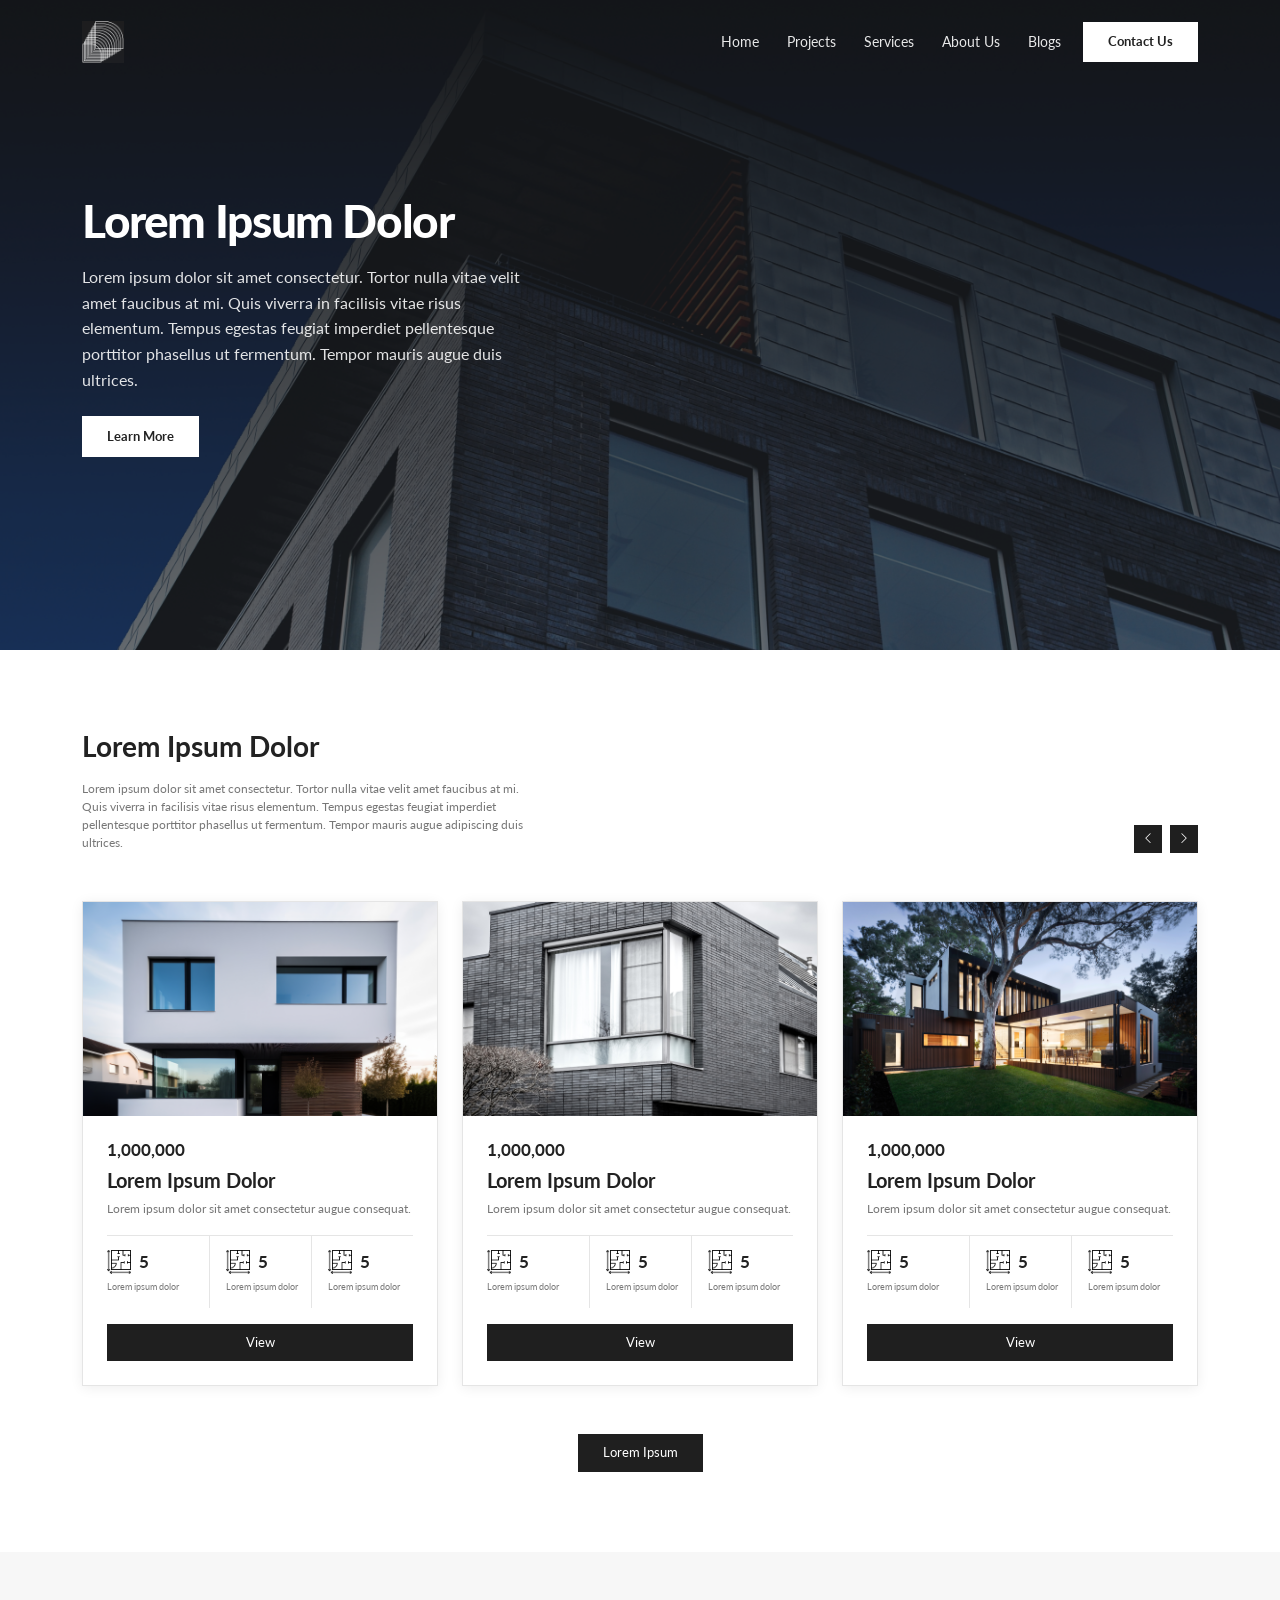
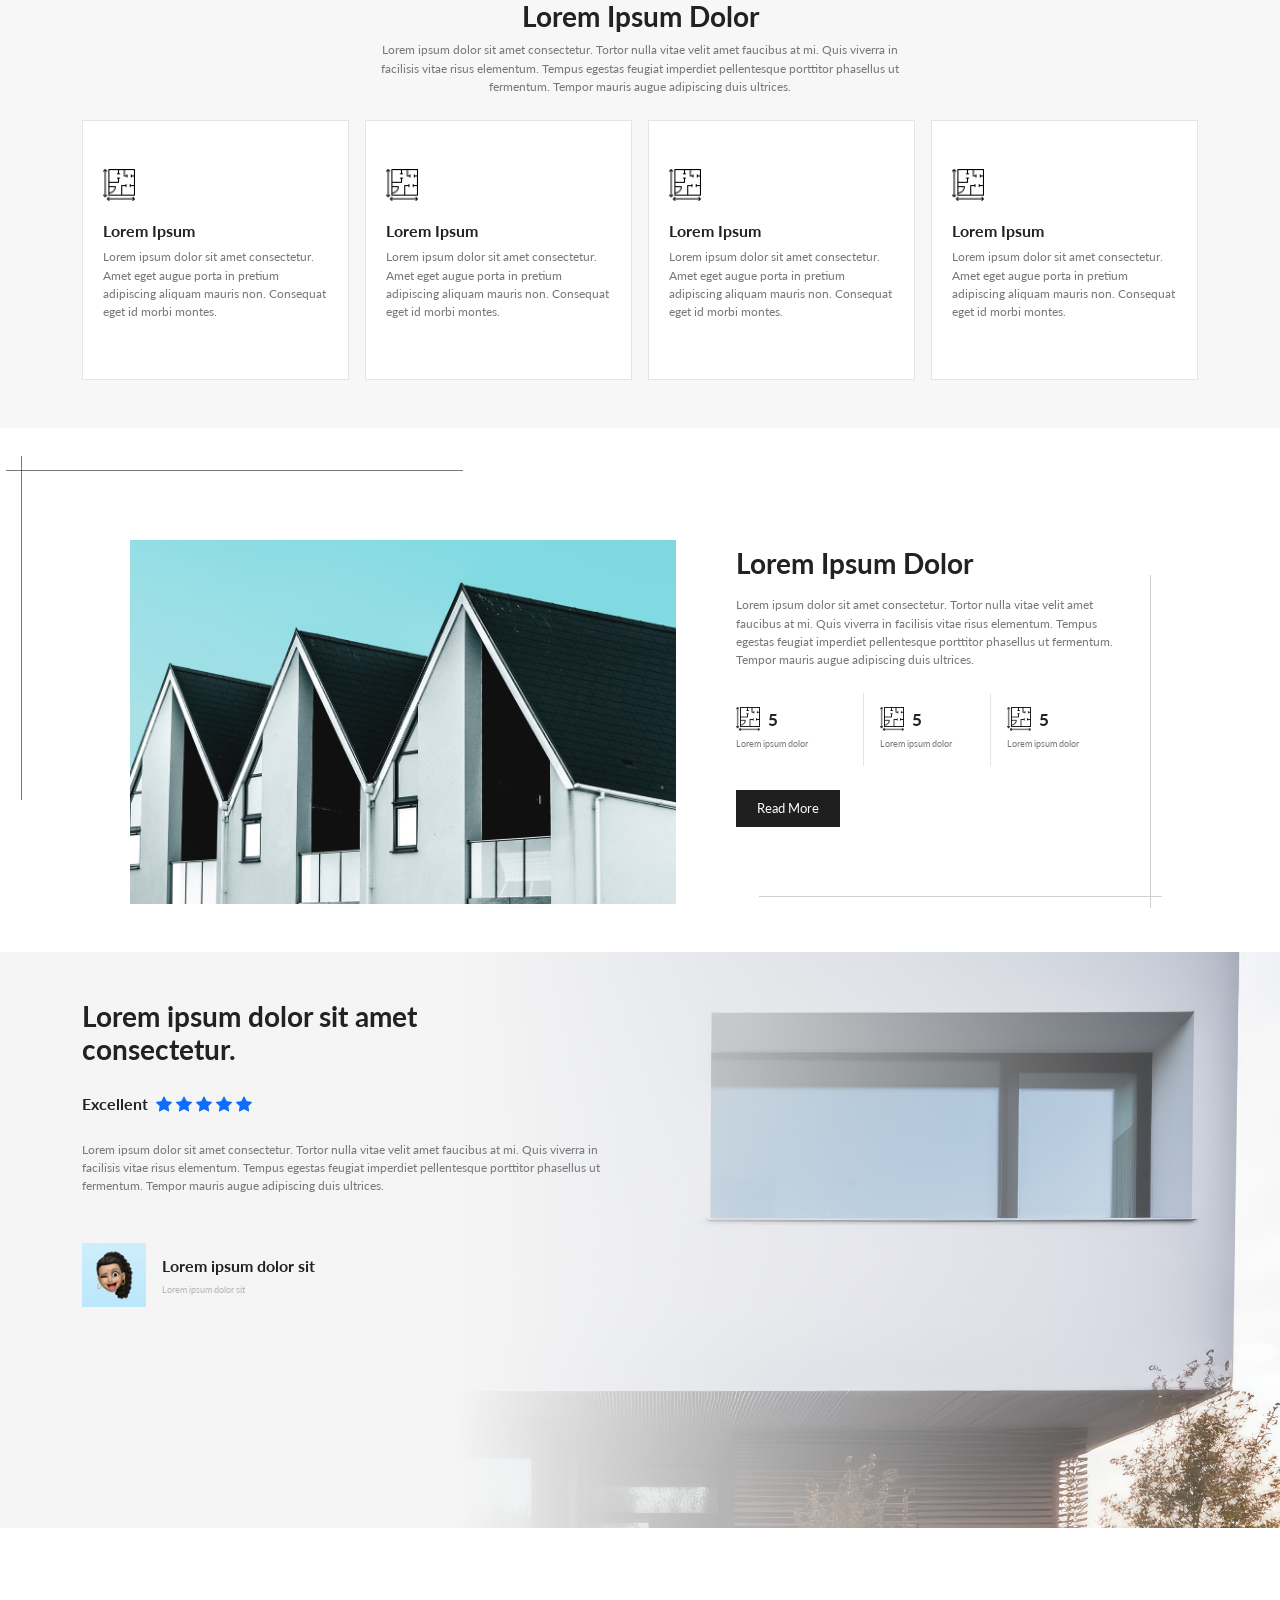
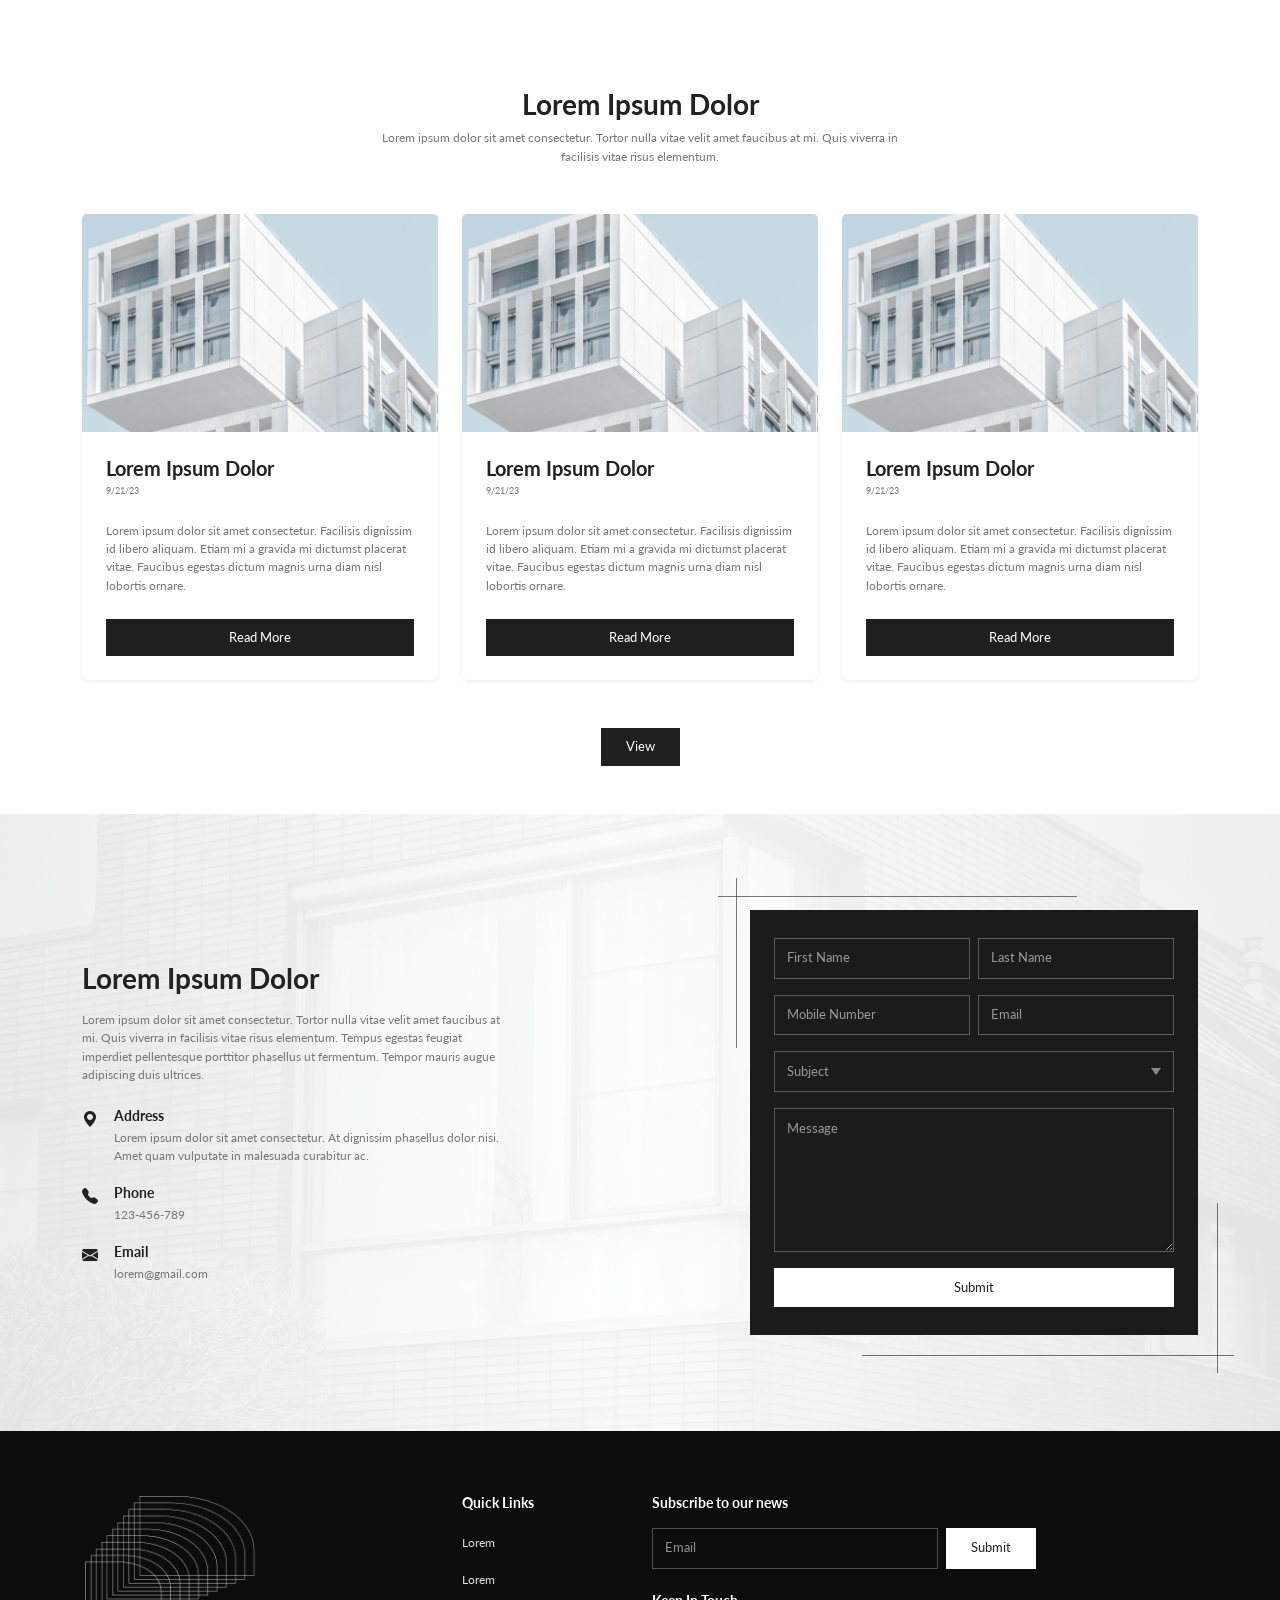
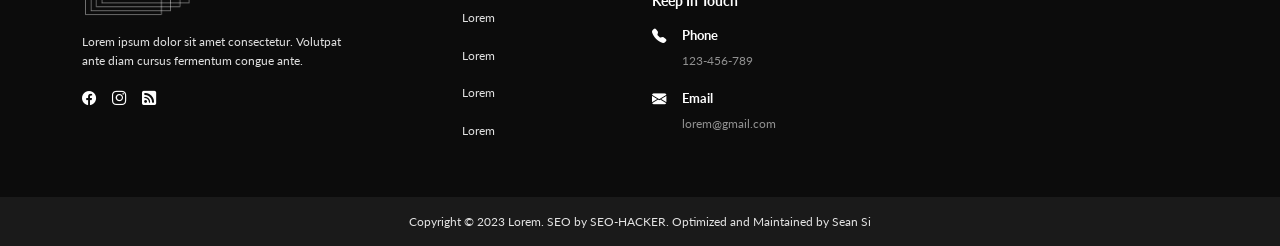
<file: index.html>
<!doctype html>
<html lang="en">

<head>
  <meta charset="utf-8">
  <meta name="viewport" content="width=device-width, initial-scale=1">
  <title>Test sample</title>
  <link href="https://cdn.jsdelivr.net/npm/bootstrap@5.3.8/dist/css/bootstrap.min.css" rel="stylesheet"
    integrity="sha384-sRIl4kxILFvY47J16cr9ZwB07vP4J8+LH7qKQnuqkuIAvNWLzeN8tE5YBujZqJLB" crossorigin="anonymous">
  <link href="https://cdn.jsdelivr.net/npm/bootstrap-icons@1.11.3/font/bootstrap-icons.min.css" rel="stylesheet">
  <link href="https://cdn.jsdelivr.net/npm/aos@2.3.4/dist/aos.css" rel="stylesheet">
  <link href="./assets/css/style.css" rel="stylesheet">
</head>

<body>

  <nav class="navbar navbar-expand-lg navbar-dark site-navbar position-absolute top-0 start-0 w-100 z-3 py-3">
    <div class="container">
      <a class="navbar-brand" href="#">
        <img src="./assets/img/LogoNav.png" alt="Logo" class="site-logo">
      </a>

      <button class="navbar-toggler" type="button" data-bs-toggle="collapse" data-bs-target="#navbarSupportedContent"
        aria-controls="navbarSupportedContent" aria-expanded="false" aria-label="Toggle navigation">
        <span class="navbar-toggler-icon"></span>
      </button>

      <div class="collapse navbar-collapse" id="navbarSupportedContent">
        <ul class="navbar-nav ms-auto align-items-lg-center">
          <li class="nav-item"><a class="nav-link" aria-current="page" href="#">Home</a></li>
          <li class="nav-item"><a class="nav-link" href="#projects">Projects</a></li>
          <li class="nav-item"><a class="nav-link" href="#services">Services</a></li>
          <li class="nav-item"><a class="nav-link" href="#about">About Us</a></li>
          <li class="nav-item"><a class="nav-link" href="#blogs">Blogs</a></li>
          <li class="nav-item ms-lg-2 mt-2 mt-lg-0">
            <a class="btn btn-light-site" href="#contact">Contact Us</a>
          </li>
        </ul>
      </div>
    </div>
  </nav>

  <header class="hero position-relative d-flex align-items-center">
    <div class="hero-overlay position-absolute top-0 start-0 w-100 h-100"></div>

    <div class="container position-relative z-2">
      <div class="row">
        <div class="col-12 col-md-8 col-lg-5">
          <h1 class="text-on-dark mb-3">Lorem Ipsum Dolor</h1>
          <p class="text-on-dark-muted mb-4">
            Lorem ipsum dolor sit amet consectetur. Tortor nulla vitae velit amet faucibus at mi.
            Quis viverra in facilisis vitae risus elementum. Tempus egestas feugiat imperdiet
            pellentesque porttitor phasellus ut fermentum. Tempor mauris augue duis ultrices.
          </p>
          <a class="btn btn-light-site" href="#">Learn More</a>
        </div>
      </div>
    </div>
  </header>

  <!-- Project Section -->

  <section id="projects" class="section">
    <div class="container-xl">

      <div class="row align-items-end gy-3 mb-5">
        <div class="col-12 col-lg-5">
          <h2 class="mb-3">Lorem Ipsum Dolor</h2>
          <p class="text-body-sm text-muted-site mb-0">
            Lorem ipsum dolor sit amet consectetur. Tortor nulla vitae velit amet faucibus at mi.
            Quis viverra in facilisis vitae risus elementum. Tempus egestas feugiat imperdiet
            pellentesque porttitor phasellus ut fermentum. Tempor mauris augue adipiscing duis ultrices.
          </p>
        </div>

        <div class="col-12 col-lg-7">
          <div class="d-flex justify-content-start justify-content-lg-end gap-2">
            <button type="button" class="btn btn-site btn-icon" aria-label="Previous">
              <i class="bi bi-chevron-left"></i>
            </button>
            <button type="button" class="btn btn-site btn-icon" aria-label="Next">
              <i class="bi bi-chevron-right"></i>
            </button>
          </div>
        </div>
      </div>

      <div class="row g-4">

        <div class="col-12 col-md-6 col-lg-4">
          <article class="card project-card h-100">
            <img src="./assets/img/House1.png" alt="Project One" class="card-img-top project-image">
            <div class="card-body d-flex flex-column p-4">
              <div class="text-price mb-2">1,000,000</div>
              <h3 class="mb-2">Lorem Ipsum Dolor</h3>
              <p class="text-body-sm text-muted-site mb-3">Lorem ipsum dolor sit amet consectetur augue consequat.</p>

              <div class="row g-0 project-details mt-auto">
                <div class="col-4 project-detail">
                  <div class="d-flex align-items-center gap-2">
                    <img src="./assets/img/blueprint 1.png" alt="" class="detail-icon">
                    <span class="text-stat">5</span>
                  </div>
                  <small class="text-caption text-muted-site">Lorem ipsum dolor</small>
                </div>
                <div class="col-4 project-detail">
                  <div class="d-flex align-items-center gap-2">
                    <img src="./assets/img/blueprint 1.png" alt="" class="detail-icon">
                    <span class="text-stat">5</span>
                  </div>
                  <small class="text-caption text-muted-site">Lorem ipsum dolor</small>
                </div>
                <div class="col-4 project-detail">
                  <div class="d-flex align-items-center gap-2">
                    <img src="./assets/img/blueprint 1.png" alt="" class="detail-icon">
                    <span class="text-stat">5</span>
                  </div>
                  <small class="text-caption text-muted-site">Lorem ipsum dolor</small>
                </div>
              </div>

              <a href="#" class="btn btn-site w-100 mt-3">View</a>
            </div>
          </article>
        </div>

        <div class="col-12 col-md-6 col-lg-4">
          <article class="card project-card h-100">
            <img src="./assets/img/House2.png" alt="Project Two" class="card-img-top project-image">
            <div class="card-body d-flex flex-column p-4">
              <div class="text-price mb-2">1,000,000</div>
              <h3 class="mb-2">Lorem Ipsum Dolor</h3>
              <p class="text-body-sm text-muted-site mb-3">Lorem ipsum dolor sit amet consectetur augue consequat.</p>

              <div class="row g-0 project-details mt-auto">
                <div class="col-4 project-detail">
                  <div class="d-flex align-items-center gap-2">
                    <img src="./assets/img/blueprint 1.png" alt="" class="detail-icon">
                    <span class="text-stat">5</span>
                  </div>
                  <small class="text-caption text-muted-site">Lorem ipsum dolor</small>
                </div>
                <div class="col-4 project-detail">
                  <div class="d-flex align-items-center gap-2">
                    <img src="./assets/img/blueprint 1.png" alt="" class="detail-icon">
                    <span class="text-stat">5</span>
                  </div>
                  <small class="text-caption text-muted-site">Lorem ipsum dolor</small>
                </div>
                <div class="col-4 project-detail">
                  <div class="d-flex align-items-center gap-2">
                    <img src="./assets/img/blueprint 1.png" alt="" class="detail-icon">
                    <span class="text-stat">5</span>
                  </div>
                  <small class="text-caption text-muted-site">Lorem ipsum dolor</small>
                </div>
              </div>

              <a href="#" class="btn btn-site w-100 mt-3">View</a>
            </div>
          </article>
        </div>

        <div class="col-12 col-md-6 col-lg-4">
          <article class="card project-card h-100">
            <img src="./assets/img/House3.png" alt="Project Three" class="card-img-top project-image">
            <div class="card-body d-flex flex-column p-4">
              <div class="text-price mb-2">1,000,000</div>
              <h3 class="mb-2">Lorem Ipsum Dolor</h3>
              <p class="text-body-sm text-muted-site mb-3">Lorem ipsum dolor sit amet consectetur augue consequat.</p>

              <div class="row g-0 project-details mt-auto">
                <div class="col-4 project-detail">
                  <div class="d-flex align-items-center gap-2">
                    <img src="./assets/img/blueprint 1.png" alt="" class="detail-icon">
                    <span class="text-stat">5</span>
                  </div>
                  <small class="text-caption text-muted-site">Lorem ipsum dolor</small>
                </div>
                <div class="col-4 project-detail">
                  <div class="d-flex align-items-center gap-2">
                    <img src="./assets/img/blueprint 1.png" alt="" class="detail-icon">
                    <span class="text-stat">5</span>
                  </div>
                  <small class="text-caption text-muted-site">Lorem ipsum dolor</small>
                </div>
                <div class="col-4 project-detail">
                  <div class="d-flex align-items-center gap-2">
                    <img src="./assets/img/blueprint 1.png" alt="" class="detail-icon">
                    <span class="text-stat">5</span>
                  </div>
                  <small class="text-caption text-muted-site">Lorem ipsum dolor</small>
                </div>
              </div>

              <a href="#" class="btn btn-site w-100 mt-3">View</a>
            </div>
          </article>
        </div>

      </div>

      <div class="text-center mt-5">
        <a href="#" class="btn btn-site px-4">Lorem Ipsum</a>
      </div>

    </div>
  </section>

  <!-- services section -->

  <section id="services" class="services-section py-5">

    <div class="container-xl">

      <div class="row justify-content-center text-center mb-4">

        <div class="col-12 col-md-8 col-lg-6">

          <h2 class="mb-2">
            Lorem Ipsum Dolor
          </h2>

          <p class="text-body-sm text-muted-site mb-0">
            Lorem ipsum dolor sit amet consectetur. Tortor nulla vitae velit amet
            faucibus at mi. Quis viverra in facilisis vitae risus elementum.
            Tempus egestas feugiat imperdiet pellentesque porttitor phasellus ut
            fermentum. Tempor mauris augue adipiscing duis ultrices.
          </p>

        </div>

      </div>

      <div class="row g-3">

        <div class="col-12 col-md-6 col-lg-3">

          <article class="service-card h-100">

            <img src="./assets/img/blueprint 1.png" alt="" class="service-icon">

            <h3 class="mb-2">
              Lorem Ipsum
            </h3>

            <p class="text-body-sm text-muted-site mb-0">
              Lorem ipsum dolor sit amet consectetur.
              Amet eget augue porta in pretium
              adipiscing aliquam mauris non. Consequat
              eget id morbi montes.
            </p>

          </article>

        </div>

        <div class="col-12 col-md-6 col-lg-3">

          <article class="service-card h-100">

            <img src="./assets/img/blueprint 1.png" alt="" class="service-icon">

            <h3 class="mb-2">
              Lorem Ipsum
            </h3>

            <p class="text-body-sm text-muted-site mb-0">
              Lorem ipsum dolor sit amet consectetur.
              Amet eget augue porta in pretium
              adipiscing aliquam mauris non. Consequat
              eget id morbi montes.
            </p>

          </article>

        </div>

        <div class="col-12 col-md-6 col-lg-3">

          <article class="service-card h-100">

            <img src="./assets/img/blueprint 1.png" alt="" class="service-icon">

            <h3 class="mb-2">
              Lorem Ipsum
            </h3>

            <p class="text-body-sm text-muted-site mb-0">
              Lorem ipsum dolor sit amet consectetur.
              Amet eget augue porta in pretium
              adipiscing aliquam mauris non. Consequat
              eget id morbi montes.
            </p>

          </article>

        </div>

        <div class="col-12 col-md-6 col-lg-3">

          <article class="service-card h-100">

            <img src="./assets/img/blueprint 1.png" alt="" class="service-icon">

            <h3 class="mb-2">
              Lorem Ipsum
            </h3>

            <p class="text-body-sm text-muted-site mb-0">
              Lorem ipsum dolor sit amet consectetur.
              Amet eget augue porta in pretium
              adipiscing aliquam mauris non. Consequat
              eget id morbi montes.
            </p>

          </article>

        </div>


      </div>

    </div>

  </section>

  <!-- about section -->

  <section id="about" class="about-section">
    <div class="container-xl">
      <div class="row justify-content-center align-items-center gy-5">

        <div class="col-12 col-lg-6">
          <div class="about-media">
            <img src="./assets/img/4thsection.png" alt="About Us" class="about-image">
          </div>
        </div>

        <div class="col-12 col-lg-5 ps-lg-5">
          <div class="about-content">
            <h2 class="mb-3">Lorem Ipsum Dolor</h2>
            <p class="text-body-sm text-muted-site mb-4">
              Lorem ipsum dolor sit amet consectetur. Tortor nulla vitae velit amet faucibus at mi.
              Quis viverra in facilisis vitae risus elementum. Tempus egestas feugiat imperdiet
              pellentesque porttitor phasellus ut fermentum. Tempor mauris augue adipiscing duis ultrices.
            </p>

            <div class="row g-0 about-details">
              <div class="col-4 project-detail">
                <div class="d-flex align-items-center gap-2">
                  <img src="./assets/img/blueprint 1.png" alt="" class="detail-icon">
                  <span class="text-stat">5</span>
                </div>
                <small class="text-caption text-muted-site">Lorem ipsum dolor</small>
              </div>
              <div class="col-4 project-detail">
                <div class="d-flex align-items-center gap-2">
                  <img src="./assets/img/blueprint 1.png" alt="" class="detail-icon">
                  <span class="text-stat">5</span>
                </div>
                <small class="text-caption text-muted-site">Lorem ipsum dolor</small>
              </div>
              <div class="col-4 project-detail">
                <div class="d-flex align-items-center gap-2">
                  <img src="./assets/img/blueprint 1.png" alt="" class="detail-icon">
                  <span class="text-stat">5</span>
                </div>
                <small class="text-caption text-muted-site">Lorem ipsum dolor</small>
              </div>
            </div>

            <a href="#" class="btn btn-site mt-4">Read More</a>
          </div>
        </div>

      </div>
    </div>
    <div class="about-review mt-5 position-relative">

      <img src="./assets/img/5thsection.png" alt="About Us"
        class="about-review-bg position-absolute top-0 start-0 w-100 h-100">

      <div class="container-xl position-relative">

        <div class="row align-items-center py-5">

          <div class="col-12 col-md-7 col-lg-6">

            <h2 class="mb-4">
              Lorem ipsum dolor sit amet<br class="d-none d-lg-block">
              consectetur.
            </h2>
            <div class="d-flex align-items-center gap-2 mb-4">

              <strong>
                Excellent
              </strong>

              <div class="text-primary d-flex gap-1">

                <i class="bi bi-star-fill"></i>
                <i class="bi bi-star-fill"></i>
                <i class="bi bi-star-fill"></i>
                <i class="bi bi-star-fill"></i>
                <i class="bi bi-star-fill"></i>

              </div>

            </div>

            <p class="text-body-sm text-muted-site mb-0">
              Lorem ipsum dolor sit amet consectetur.
              Tortor nulla vitae velit amet faucibus at mi.
              Quis viverra in facilisis vitae risus elementum.
              Tempus egestas feugiat imperdiet pellentesque
              porttitor phasellus ut fermentum.
              Tempor mauris augue adipiscing duis ultrices.
            </p>

            <div class="d-flex align-items-center mt-5">

              <img src="./assets/img/Client.png" alt="Client" class="about-client-img">

              <div class="ms-3">

                <strong class="d-block">
                  Lorem ipsum dolor sit
                </strong>

                <small class="d-block mt-1 text-caption text-muted-site opacity-50">
                  Lorem ipsum dolor sit
                </small>
              </div>
            </div>
          </div>
        </div>
      </div>
    </div>
  </section>

  <!-- Blogs Section -->

  <section id="blogs" class="py-5">

    <div class="container-xl">

      <div class="row justify-content-center text-center mb-5">

        <div class="col-12 col-md-8 col-lg-6">

          <h2 class="mb-2">
            Lorem Ipsum Dolor
          </h2>

          <p class="text-body-sm text-muted-site mb-0">
            Lorem ipsum dolor sit amet consectetur. Tortor nulla vitae velit amet faucibus at mi.
            Quis viverra in facilisis vitae risus elementum.
          </p>

        </div>

      </div>


      <div class="row g-4">

        <div class="col-12 col-md-6 col-lg-4">

          <article class="card h-100 border-0 shadow-sm">

            <img src="./assets/img/blogs.png" alt="Blog One" class="card-img-top w-100"
              style="aspect-ratio: 490 / 300; object-fit: cover;">

            <div class="card-body d-flex flex-column p-4">

              <h3 class="mb-1">
                Lorem Ipsum Dolor
              </h3>

              <small class="text-caption text-muted-site mb-4">
                9/21/23
              </small>

              <p class="text-body-sm text-muted-site mb-4">
                Lorem ipsum dolor sit amet consectetur. Facilisis dignissim id libero aliquam.
                Etiam mi a gravida mi dictumst placerat vitae. Faucibus egestas dictum magnis
                urna diam nisl lobortis ornare.
              </p>

              <a href="#" class="btn btn-site w-100 mt-auto">
                Read More
              </a>

            </div>

          </article>

        </div>


        <div class="col-12 col-md-6 col-lg-4">

          <article class="card h-100 border-0 shadow-sm">

            <img src="./assets/img/blogs.png" alt="Blog Two" class="card-img-top w-100"
              style="aspect-ratio: 490 / 300; object-fit: cover;">

            <div class="card-body d-flex flex-column p-4">

              <h3 class="mb-1">
                Lorem Ipsum Dolor
              </h3>

              <small class="text-caption text-muted-site mb-4">
                9/21/23
              </small>

              <p class="text-body-sm text-muted-site mb-4">
                Lorem ipsum dolor sit amet consectetur. Facilisis dignissim id libero aliquam.
                Etiam mi a gravida mi dictumst placerat vitae. Faucibus egestas dictum magnis
                urna diam nisl lobortis ornare.
              </p>

              <a href="#" class="btn btn-site w-100 mt-auto">
                Read More
              </a>

            </div>

          </article>

        </div>

        <div class="col-12 col-md-6 col-lg-4">

          <article class="card h-100 border-0 shadow-sm">

            <img src="./assets/img/blogs.png" alt="Blog Three" class="card-img-top w-100"
              style="aspect-ratio: 490 / 300; object-fit: cover;">

            <div class="card-body d-flex flex-column p-4">

              <h3 class="mb-1">
                Lorem Ipsum Dolor
              </h3>

              <small class="text-caption text-muted-site mb-4">
                9/21/23
              </small>

              <p class="text-body-sm text-muted-site mb-4">
                Lorem ipsum dolor sit amet consectetur. Facilisis dignissim id libero aliquam.
                Etiam mi a gravida mi dictumst placerat vitae. Faucibus egestas dictum magnis
                urna diam nisl lobortis ornare.
              </p>

              <a href="#" class="btn btn-site w-100 mt-auto">
                Read More
              </a>

            </div>

          </article>

        </div>

      </div>

      <div class="text-center mt-5">

        <a href="#" class="btn btn-site px-4">
          View
        </a>

      </div>

    </div>

  </section>

  <!-- 
Footer Section -->
  <section id="contact" class="contact-section"
    style="background: url('./assets/img/contactus.png') center / cover no-repeat;">
    <div class="container-xl">
      <div class="row align-items-center gy-5">

        <div class="col-12 col-lg-6" data-aos="fade-right">
          <div class="contact-info mx-auto ms-lg-0">
            <h2 class="mb-3">Lorem Ipsum Dolor</h2>
            <p class="text-body-sm text-muted-site mb-4">
              Lorem ipsum dolor sit amet consectetur. Tortor nulla vitae velit amet faucibus at mi.
              Quis viverra in facilisis vitae risus elementum. Tempus egestas feugiat imperdiet
              pellentesque porttitor phasellus ut fermentum. Tempor mauris augue adipiscing duis ultrices.
            </p>

            <ul class="list-unstyled contact-list mb-0">
              <li class="d-flex gap-3">
                <i class="bi bi-geo-alt-fill contact-list-icon"></i>
                <div>
                  <h3 class="contact-list-title">Address</h3>
                  <p class="text-body-sm text-muted-site mb-0">
                    Lorem ipsum dolor sit amet consectetur. At dignissim phasellus dolor nisi.
                    Amet quam vulputate in malesuada curabitur ac.
                  </p>
                </div>
              </li>
              <li class="d-flex gap-3">
                <i class="bi bi-telephone-fill contact-list-icon"></i>
                <div>
                  <h3 class="contact-list-title">Phone</h3>
                  <p class="text-body-sm text-muted-site mb-0">123-456-789</p>
                </div>
              </li>
              <li class="d-flex gap-3">
                <i class="bi bi-envelope-fill contact-list-icon"></i>
                <div>
                  <h3 class="contact-list-title">Email</h3>
                  <p class="text-body-sm text-muted-site mb-0">lorem@gmail.com</p>
                </div>
              </li>
            </ul>
          </div>
        </div>

        <div class="col-12 col-lg-6" data-aos="fade-left" data-aos-delay="150">
          <div class="contact-card-wrap mx-auto me-lg-0">
            <form class="contact-card" action="#" method="post">
              <div class="row g-2 mb-3">
                <div class="col-6">
                  <input type="text" class="form-control form-control-site" placeholder="First Name"
                    aria-label="First Name" required>
                </div>
                <div class="col-6">
                  <input type="text" class="form-control form-control-site" placeholder="Last Name"
                    aria-label="Last Name" required>
                </div>
              </div>

              <div class="row g-2 mb-3">
                <div class="col-6">
                  <input type="tel" class="form-control form-control-site" placeholder="Mobile Number"
                    aria-label="Mobile Number">
                </div>
                <div class="col-6">
                  <input type="email" class="form-control form-control-site" placeholder="Email" aria-label="Email"
                    required>
                </div>
              </div>

              <select class="form-select form-control-site mb-3" aria-label="Subject" required>
                <option value="" selected disabled>Subject</option>
                <option>General Inquiry</option>
                <option>Projects</option>
                <option>Services</option>
              </select>

              <textarea class="form-control form-control-site mb-3" rows="6" placeholder="Message" aria-label="Message"
                required></textarea>

              <button type="submit" class="btn btn-light-site w-100 btn-submit">Submit</button>
            </form>
          </div>
        </div>

      </div>
    </div>
  </section>

  <footer class="site-footer">
    <div class="container-xl footer-main">
      <div class="row gy-5">

        <div class="col-12 col-md-6 col-lg-4" data-aos="fade-up">
          <img src="./assets/img/LogoFooter.png" alt="Logo" class="footer-logo mb-3">
          <p class="footer-text mb-3">
            Lorem ipsum dolor sit amet consectetur. Volutpat ante diam cursus fermentum congue ante.
          </p>
          <div class="d-flex gap-3">
            <a href="#" class="footer-social" aria-label="Facebook"><i class="bi bi-facebook"></i></a>
            <a href="#" class="footer-social" aria-label="Instagram"><i class="bi bi-instagram"></i></a>
            <a href="#" class="footer-social" aria-label="RSS"><i class="bi bi-rss-fill"></i></a>
          </div>
        </div>

        <div class="col-6 col-md-3 col-lg-2" data-aos="fade-up" data-aos-delay="100">
          <h4 class="footer-title">Quick Links</h4>
          <ul class="list-unstyled footer-links mb-0">
            <li><a href="#">Lorem</a></li>
            <li><a href="#">Lorem</a></li>
            <li><a href="#">Lorem</a></li>
            <li><a href="#">Lorem</a></li>
            <li><a href="#">Lorem</a></li>
            <li><a href="#">Lorem</a></li>
          </ul>
        </div>

        <div class="col-12 col-md-9 col-lg-6" data-aos="fade-up" data-aos-delay="200">
          <h4 class="footer-title">Subscribe to our news</h4>
          <form class="d-flex gap-2 mb-4 footer-subscribe" action="#" method="post">
            <input type="email" class="form-control form-control-site" placeholder="Email" aria-label="Email">
            <button type="submit" class="btn btn-light-site btn-submit">Submit</button>
          </form>

          <h4 class="footer-title">Keep In Touch</h4>
          <ul class="list-unstyled mb-0 footer-contact">
            <li class="d-flex gap-3">
              <i class="bi bi-telephone-fill"></i>
              <div><strong class="d-block">Phone</strong><span>123-456-789</span></div>
            </li>
            <li class="d-flex gap-3">
              <i class="bi bi-envelope-fill"></i>
              <div><strong class="d-block">Email</strong><span>lorem@gmail.com</span></div>
            </li>
          </ul>
        </div>

      </div>
    </div>

    <div class="footer-bottom text-center">
      <div class="container-xl">
        Copyright &copy; 2023 Lorem. SEO by SEO-HACKER. Optimized and Maintained by Sean Si
      </div>
    </div>
  </footer>

  <script src="https://cdn.jsdelivr.net/npm/bootstrap@5.3.8/dist/js/bootstrap.bundle.min.js"
    integrity="sha384-FKyoEForCGlyvwx9Hj09JcYn3nv7wiPVlz7YYwJrWVcXK/BmnVDxM+D2scQbITxI"
    crossorigin="anonymous"></script>
  <script src="https://cdn.jsdelivr.net/npm/aos@2.3.4/dist/aos.js"></script>
  <script src="./assets/js/main.js"></script>
</body>

</html>
</file>
<file: assets/css/style.css>
@import url("https://fonts.googleapis.com/css2?family=Lato:wght@300;400;700;900&display=swap");

:root {
  --font-primary: "Lato", sans-serif;

  --color-primary: #1f1f1f;
  --color-primary-hover: #000000;
  --color-white: #ffffff;
  --color-heading: #222222;
  --color-text: #222222;
  --color-muted: #777777;
  --color-border: #e5e5e5;
  --color-overlay: rgba(10, 15, 20, 0.5);
  --color-nav-mobile: rgba(15, 15, 15, 0.85);
  --color-on-dark: #ffffff;
  --color-on-dark-muted: rgba(255, 255, 255, 0.88);
  --color-surface-dark: #1b1b1b;
  --color-footer: #0c0c0c;
  --color-footer-bottom: #1a1a1a;
  --color-line: rgba(31, 31, 31, 0.6);
  --color-on-dark-faint: rgba(255, 255, 255, 0.55);
  --color-field-border: rgba(255, 255, 255, 0.28);
  --size-footer-logo: 11rem;

  --fs-h1: clamp(2.125rem, 1.6rem + 2vw, 2.875rem);
  --fs-h2: clamp(1.5rem, 1.3rem + 0.7vw, 1.75rem);
  --fs-h3: 1.25rem;
  --fs-h4: 1.125rem;
  --fs-h5: 1rem;
  --fs-h6: 0.875rem;
  --fs-subheading: 1.125rem;
  --fs-body: 1rem;
  --fs-body-sm: 0.7600rem;
  --fs-caption: 0.5918rem;
  --fs-price: 1.0625rem;
  --fs-stat: 1.0625rem;
  --fs-nav: 0.875rem;
  --fs-button: 0.8125rem;

  --fw-regular: 400;
  --fw-semibold: 700;
  --fw-heavy: 900;

  --lh-heading: 1.2;
  --lh-body: 1.6;
  --lh-body-sm: 1.5;
  --ls-heading-xl: -0.03em;

  --space-section: 5rem;
  --radius-base: 0;
  --shadow-card: 0 2px 12px rgba(0, 0, 0, 0.07);

  --hero-min-height: clamp(34rem, 85vh, 40.625rem);
  --logo-size: 2.625rem;
  --ratio-card-image: 33 / 20;
  --size-detail-icon: 1.5rem;
  --size-btn-icon: 1.75rem;

  --bs-body-font-family: var(--font-primary);
  --bs-body-font-size: var(--fs-body);
  --bs-body-line-height: var(--lh-body);
  --bs-body-color: var(--color-text);
  --bs-border-color: var(--color-border);
}

html {
  scroll-behavior: smooth;
}

body {
  font-family: var(--font-primary);
  font-size: var(--fs-body);
  line-height: var(--lh-body);
  color: var(--color-text);
}

h1,
h2,
h3,
h4,
h5,
h6 {
  font-family: var(--font-primary);
  font-weight: var(--fw-semibold);
  line-height: var(--lh-heading);
  color: var(--color-heading);
}

h1 {
  font-size: var(--fs-h1);
  font-weight: var(--fw-heavy);
  letter-spacing: var(--ls-heading-xl);
}

h2 {
  font-size: var(--fs-h2);
}

h3 {
  font-size: var(--fs-h3);
}

h4 {
  font-size: var(--fs-h4);
}

h5 {
  font-size: var(--fs-h5);
}

h6 {
  font-size: var(--fs-h6);
}

.text-subheading {
  font-size: var(--fs-subheading);
  font-weight: var(--fw-semibold);
  line-height: var(--lh-heading);
}

.text-body-sm {
  font-size: var(--fs-body-sm);
  line-height: var(--lh-body-sm);
}

.text-caption {
  font-size: var(--fs-caption);
  line-height: var(--lh-body-sm);
}

.text-price {
  font-size: var(--fs-price);
  font-weight: var(--fw-semibold);
  line-height: var(--lh-heading);
}

.text-stat {
  font-size: var(--fs-stat);
  font-weight: var(--fw-semibold);
  line-height: 1;
}

.text-muted-site {
  color: var(--color-muted);
}

.text-on-dark {
  color: var(--color-on-dark);
}

.text-on-dark-muted {
  color: var(--color-on-dark-muted);
}

.section {
  padding-block: var(--space-section);
}

.btn-site,
.btn-light-site {
  --bs-btn-padding-x: 1.25rem;
  --bs-btn-padding-y: 0.5rem;
  --bs-btn-font-family: var(--font-primary);
  --bs-btn-font-size: var(--fs-button);
  --bs-btn-border-radius: var(--radius-base);
  --bs-btn-focus-shadow-rgb: 31, 31, 31;
}

.btn-site {
  --bs-btn-font-weight: var(--fw-regular);
  --bs-btn-color: var(--color-white);
  --bs-btn-bg: var(--color-primary);
  --bs-btn-border-color: var(--color-primary);
  --bs-btn-hover-color: var(--color-white);
  --bs-btn-hover-bg: var(--color-primary-hover);
  --bs-btn-hover-border-color: var(--color-primary-hover);
  --bs-btn-active-color: var(--color-white);
  --bs-btn-active-bg: var(--color-primary-hover);
  --bs-btn-active-border-color: var(--color-primary-hover);
}

.btn-light-site {
  --bs-btn-font-weight: var(--fw-semibold);
  --bs-btn-padding-x: 1.5rem;
  --bs-btn-padding-y: 0.6rem;
  --bs-btn-color: var(--color-heading);
  --bs-btn-bg: var(--color-white);
  --bs-btn-border-color: var(--color-white);
  --bs-btn-hover-color: var(--color-white);
  --bs-btn-hover-bg: transparent;
  --bs-btn-hover-border-color: var(--color-white);
  --bs-btn-active-color: var(--color-white);
  --bs-btn-active-bg: transparent;
  --bs-btn-active-border-color: var(--color-white);
  --bs-btn-focus-shadow-rgb: 255, 255, 255;
}

.btn-icon {
  --bs-btn-padding-x: 0;
  --bs-btn-padding-y: 0;
  --bs-btn-font-size: 0.75rem;
  display: inline-flex;
  align-items: center;
  justify-content: center;
  width: var(--size-btn-icon);
  height: var(--size-btn-icon);
}

.site-navbar {
  --bs-navbar-color: rgba(255, 255, 255, 0.9);
  --bs-navbar-hover-color: var(--color-white);
  --bs-navbar-active-color: var(--color-white);
  --bs-navbar-nav-link-padding-x: 0.875rem;
}

.site-navbar .nav-link {
  position: relative;
  font-size: var(--fs-nav);
}

.site-navbar .nav-link.active {
  font-weight: var(--fw-semibold);
}

.site-navbar .nav-link.active::after {
  content: "";
  position: absolute;
  left: var(--bs-navbar-nav-link-padding-x);
  right: var(--bs-navbar-nav-link-padding-x);
  bottom: 0;
  height: 2px;
  background-color: var(--color-white);
}

.site-navbar .navbar-collapse.show,
.site-navbar .navbar-collapse.collapsing {
  margin-top: 0.75rem;
  padding: 1rem;
  background-color: var(--color-nav-mobile);
}

.site-logo {
  width: var(--logo-size);
  height: var(--logo-size);
  object-fit: contain;
}

.hero {
  min-height: var(--hero-min-height);
  background: url("../img/Banner.png") center / cover no-repeat;
}

.hero-overlay {
  background-color: var(--color-overlay);
}

.project-card {
  --bs-card-border-color: var(--color-border);
  --bs-card-border-radius: var(--radius-base);
  --bs-card-inner-border-radius: var(--radius-base);
  box-shadow: var(--shadow-card);
}

.project-image {
  width: 100%;
  aspect-ratio: var(--ratio-card-image);
  object-fit: cover;
}

.project-details {
  border-top: 1px solid var(--color-border);
}

.project-detail {
  display: flex;
  flex-direction: column;
  align-items: flex-start;
  justify-content: center;
  gap: 0.375rem;
  padding: 0.875rem 0.5rem 0.875rem 0;
}

.project-detail+.project-detail {
  padding-left: 1rem;
  border-left: 1px solid var(--color-border);
}

.detail-icon {
  width: var(--size-detail-icon);
  height: var(--size-detail-icon);
  object-fit: contain;
}

/* Service sec */

.services-section {
  background-color: #f7f7f7;
}

.service-card {
  min-height: 16.25rem;

  padding: 3rem 1.25rem 2rem;

  background-color: var(--color-white);

  border: 1px solid var(--color-border);
}

.service-icon {
  width: 2rem;
  height: 2rem;

  margin-bottom: 1.25rem;

  object-fit: contain;
}

.service-card h3 {
  margin-bottom: 0.5rem;

  font-size: var(--fs-h5);
  font-weight: var(--fw-semibold);

  line-height: var(--lh-heading);
}

.service-card p {
  max-width: 15rem;

  margin-bottom: 0;

  font-size: var(--fs-body-sm);

  line-height: var(--lh-body-sm);
}

/* about sec */

.about-section {
  padding-block: 7rem;
  overflow-x: clip;
}

.about-media,
.about-content {
  position: relative;
}

.about-image {
  display: block;
  width: 100%;
  aspect-ratio: 410 / 273;
  object-fit: cover;
}

.about-media::before,
.about-media::after {
  content: "";
  position: absolute;
  background-color: rgba(31, 31, 31, 0.6);
  pointer-events: none;
}

.about-media::before {
  top: -19.4%;
  left: -22.7%;
  width: 83.7%;
  height: 1px;
}

.about-media::after {
  top: -23.1%;
  left: -19.8%;
  width: 1px;
  height: 94.5%;
}

.about-content {
  padding: 0 33px 70px 0;
}

.about-content::before,
.about-content::after {
  content: "";
  position: absolute;
  background-color: #cfcfcf;
  pointer-events: none;
}

.about-content::before {
  right: 0;
  top: 28px;
  bottom: -11px;
  width: 1px;
}

.about-content::after {
  left: 23px;
  right: -11px;
  bottom: 0;
  height: 1px;
}

.about-details {
  max-width: 24rem;
}

@media (max-width: 991.98px) {
  .about-section {
    padding-block: 5rem;
  }

  .about-media::before {
    top: -4%;
    left: -3%;
    width: 70%;
  }

  .about-media::after {
    top: -7%;
    left: -1.5%;
    height: 70%;
  }

  .about-content {
    padding-right: 20px;
  }
}

.about-review {
  min-height: 36rem;
}

.about-review-bg {
  object-fit: cover;
  object-position: center;
}

.about-client-img {
  width: 4rem;
  height: 4rem;
  object-fit: cover;
}

/* footer sec */

.contact-section {
  padding-block: 6rem;
  overflow-x: clip;
  background-color: var(--color-white);

}

.contact-info {
  max-width: 27rem;
}

.contact-list {
  display: grid;
  gap: 1.25rem;
}

.contact-list-icon {
  font-size: 1rem;
  line-height: 1.4;
  color: var(--color-heading);
}

.contact-list-title {
  margin-bottom: 0.25rem;
  font-size: var(--fs-h6);
  font-weight: var(--fw-semibold);
}

.contact-card-wrap {
  position: relative;
  max-width: 28rem;
}

.contact-card {
  position: relative;
  padding: 1.75rem 1.5rem;
  background-color: var(--color-surface-dark);
}

.contact-card-wrap::before,
.contact-card-wrap::after {
  content: "";
  position: absolute;
  height: 1px;
  background-color: var(--color-line);
  pointer-events: none;
}

.contact-card-wrap::before {
  top: -0.9rem;
  left: -7.1%;
  width: 80%;
}

.contact-card-wrap::after {
  bottom: -1.3rem;
  left: 25%;
  width: 83%;
}

.contact-card::before,
.contact-card::after {
  content: "";
  position: absolute;
  width: 1px;
  background-color: var(--color-line);
  pointer-events: none;
}

.contact-card::before {
  left: -0.9rem;
  top: -2rem;
  height: 40%;
}

.contact-card::after {
  right: -1.25rem;
  top: 69%;
  height: 40%;
}

.form-control-site {
  padding: 0.6rem 0.75rem;
  font-size: var(--fs-button);
  color: var(--color-white);
  background-color: transparent;
  border: 1px solid var(--color-field-border);
  border-radius: var(--radius-base);
  --bs-form-select-bg-img: none;
}

.form-control-site::placeholder {
  color: var(--color-on-dark-faint);
}

.form-control-site:focus {
  color: var(--color-white);
  background-color: transparent;
  border-color: var(--color-white);
  box-shadow: 0 0 0 0.15rem rgba(255, 255, 255, 0.15);
}

.form-select.form-control-site {
  color: var(--color-on-dark-faint);
  background-image: url("data:image/svg+xml,%3Csvg xmlns='http://www.w3.org/2000/svg' width='12' height='8' viewBox='0 0 12 8'%3E%3Cpath fill='%23888' d='M0 0h12L6 8z'/%3E%3C/svg%3E");
  background-repeat: no-repeat;
  background-position: right 0.75rem center;
  background-size: 10px;
}

.form-select.form-control-site:valid {
  color: var(--color-white);
}

.form-select.form-control-site option {
  color: var(--color-heading);
}

textarea.form-control-site {
  resize: vertical;
  min-height: 9rem;
}

.btn-submit {
  --bs-btn-font-weight: var(--fw-regular);
  --bs-btn-padding-y: 0.55rem;
  --bs-btn-hover-bg: var(--color-white);
  --bs-btn-hover-color: var(--color-heading);
  transition: opacity 0.2s ease;
}

.btn-submit:hover {
  opacity: 0.85;
}

.site-footer {
  color: var(--color-on-dark);
  background-color: var(--color-footer);
}

.footer-main {
  padding-block: 4rem 3.5rem;
}

.footer-logo {
  display: block;
  width: var(--size-footer-logo);
  max-width: 100%;
  height: auto;
}

.footer-text {
  max-width: 17rem;
  font-size: var(--fs-body-sm);
  line-height: var(--lh-body-sm);
  color: var(--color-on-dark-muted);
}

.footer-social {
  color: var(--color-white);
  font-size: 0.9rem;
  transition: opacity 0.2s ease;
}

.footer-social:hover {
  opacity: 0.6;
}

.footer-title {
  margin-bottom: 1rem;
  font-size: var(--fs-h6);
  font-weight: var(--fw-semibold);
  color: var(--color-white);
}

.footer-links {
  display: grid;
  gap: 0.75rem;
}

.footer-links a {
  font-size: var(--fs-body-sm);
  color: var(--color-on-dark-muted);
  text-decoration: none;
  transition: color 0.2s ease, padding-left 0.2s ease;
}

.footer-links a:hover {
  color: var(--color-white);
  padding-left: 0.25rem;
}

.footer-subscribe {
  max-width: 24rem;
}

.footer-subscribe .form-control-site {
  flex: 1 1 auto;
}

.footer-subscribe .btn-submit {
  flex: 0 0 auto;
}

.footer-contact {
  display: grid;
  gap: 1rem;
}

.footer-contact i {
  font-size: 0.9rem;
  line-height: 1.5;
}

.footer-contact strong {
  font-size: var(--fs-button);
}

.footer-contact span {
  font-size: var(--fs-body-sm);
  color: var(--color-on-dark-faint);
}

.footer-bottom {
  padding-block: 0.9rem;
  font-size: var(--fs-body-sm);
  background-color: var(--color-footer-bottom);
  color: var(--color-on-dark-muted);
}

@media (max-width: 991.98px) {
  .contact-section {
    padding-block: 4.5rem;
  }

  .contact-card-wrap {
    margin-inline: auto;
  }

  .contact-card::after {
    right: -0.6rem;
  }

  .contact-card::before {
    left: -0.6rem;
  }
}

@media (max-width: 575.98px) {
  .contact-card {
    padding: 1.25rem 1rem;
  }

  .contact-card-wrap::before,
  .contact-card-wrap::after,
  .contact-card::before,
  .contact-card::after {
    display: none;
  }
}

@media (prefers-reduced-motion: reduce) {

  .footer-links a,
  .footer-social,
  .btn-submit {
    transition: none;
  }
}
</file>
